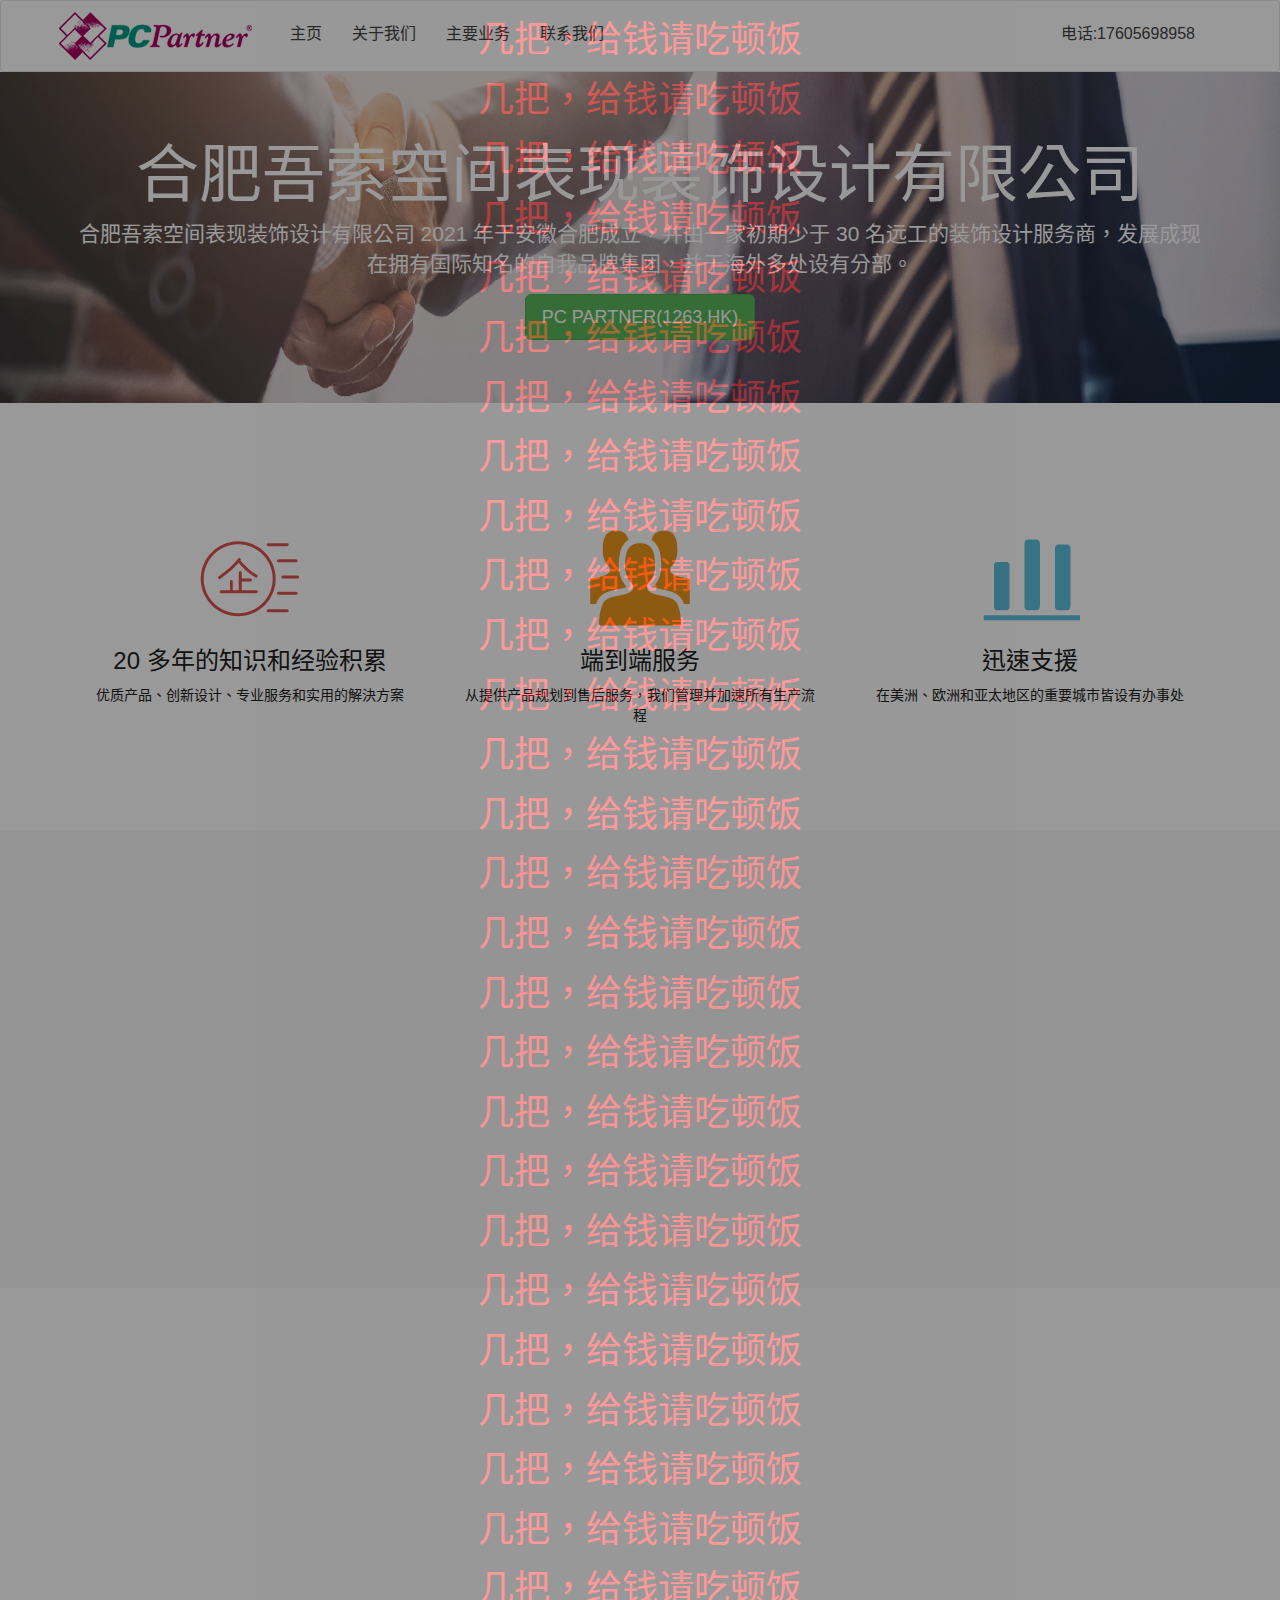
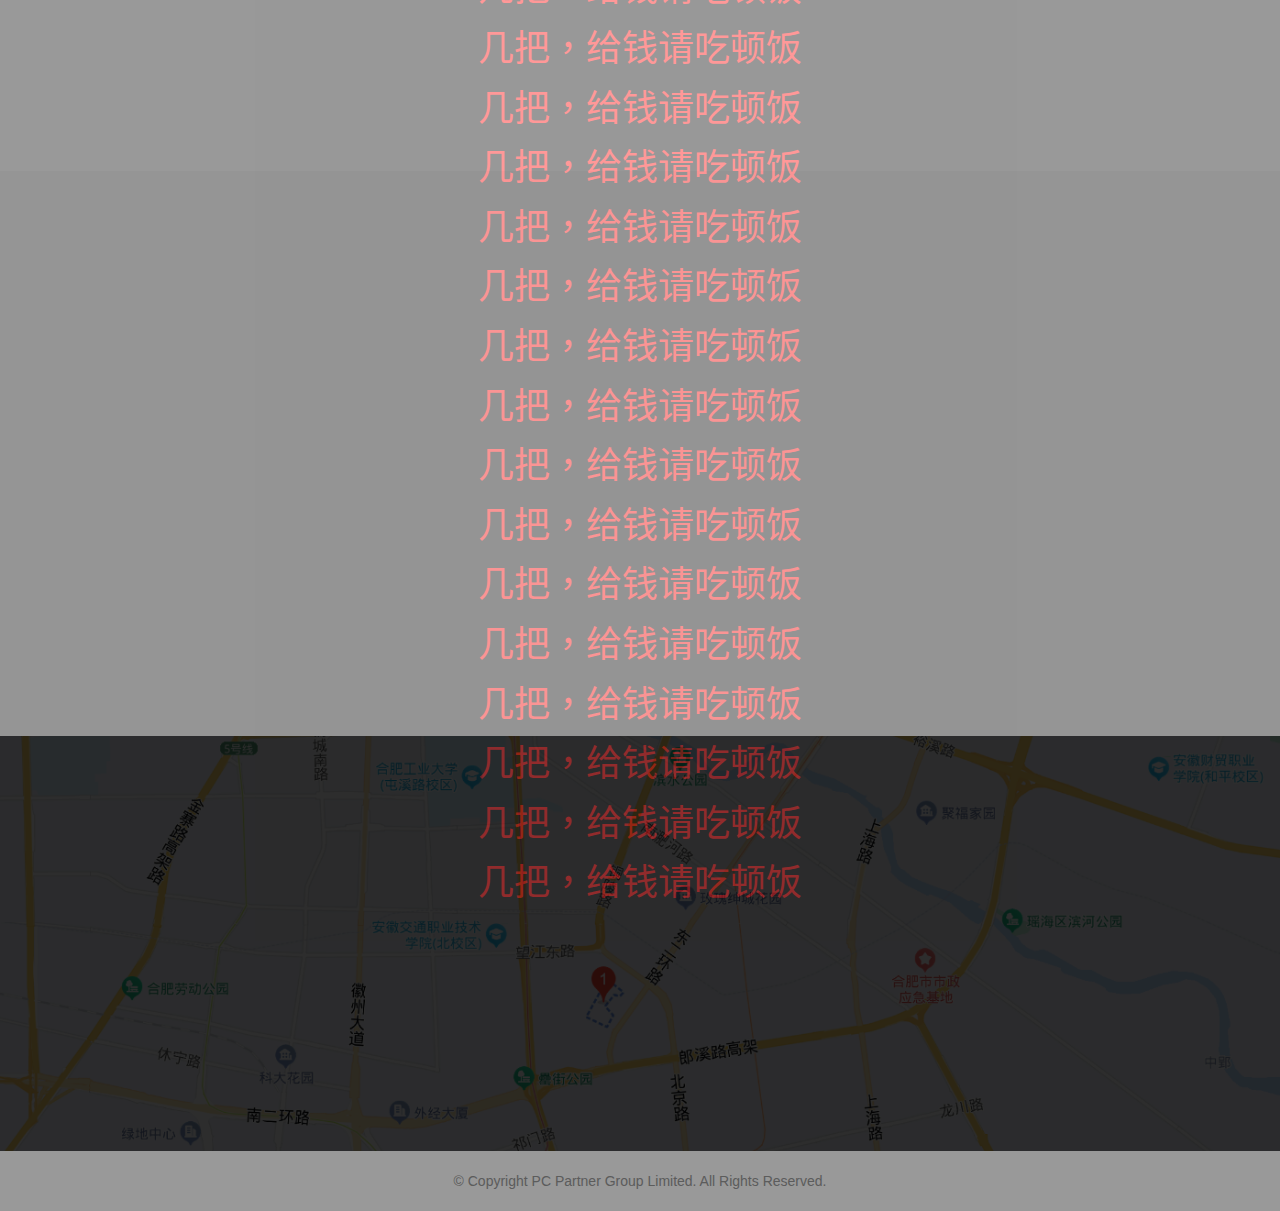
<file: chunhui/index.html>
<!DOCTYPE html>
<html lang="zh-TW">
  <head>
    <title>合肥吾索空间表现装饰设计有限公司</title>
    <meta name="keywords" content="PC Partner" />
    <meta name="description" content="PC Partner" />
    <meta http-equiv="content-language" content="zh-TW" />
    <meta http-equiv="Content-Type" content="text/html;charset=UTF-8" />
    <meta name="viewport" content="width=device-width, initial-scale=1" />
    <link rel="icon" type="image/png" href="images/icon.png" />
    <link rel="stylesheet" href="css/bootstrap.min.css" />
    <link rel="stylesheet" href="css/bootstrap-xinqi.css" />
    <link rel="stylesheet" href="css/animate.css" />
    <style>
      body{
        position:relative;
      }
      .mask{
        opacity:0.4;
        background:#000;
        position:absolute;
        left:0;
        top:0;
        width:100%;
        height:100%;
        z-index: 1000;
      }
      .jiba{
        color: red;
        
        display: flex;
        justify-content: center;
        align-items: center;
      }
    </style>
  </head>
  <body>
    <div class="mask">
      <h1 class="jiba">几把，给钱请吃顿饭</h1>
      <h1 class="jiba">几把，给钱请吃顿饭</h1>
      <h1 class="jiba">几把，给钱请吃顿饭</h1>
      <h1 class="jiba">几把，给钱请吃顿饭</h1>
      <h1 class="jiba">几把，给钱请吃顿饭</h1>
      <h1 class="jiba">几把，给钱请吃顿饭</h1>
      <h1 class="jiba">几把，给钱请吃顿饭</h1>
      <h1 class="jiba">几把，给钱请吃顿饭</h1>
      <h1 class="jiba">几把，给钱请吃顿饭</h1>
      <h1 class="jiba">几把，给钱请吃顿饭</h1>
      <h1 class="jiba">几把，给钱请吃顿饭</h1>
      <h1 class="jiba">几把，给钱请吃顿饭</h1>
      <h1 class="jiba">几把，给钱请吃顿饭</h1>
      <h1 class="jiba">几把，给钱请吃顿饭</h1>
      <h1 class="jiba">几把，给钱请吃顿饭</h1>
      <h1 class="jiba">几把，给钱请吃顿饭</h1>
      <h1 class="jiba">几把，给钱请吃顿饭</h1>
      <h1 class="jiba">几把，给钱请吃顿饭</h1>
      <h1 class="jiba">几把，给钱请吃顿饭</h1>
      <h1 class="jiba">几把，给钱请吃顿饭</h1>
      <h1 class="jiba">几把，给钱请吃顿饭</h1>
      <h1 class="jiba">几把，给钱请吃顿饭</h1>
      <h1 class="jiba">几把，给钱请吃顿饭</h1>
      <h1 class="jiba">几把，给钱请吃顿饭</h1>
      <h1 class="jiba">几把，给钱请吃顿饭</h1>
      <h1 class="jiba">几把，给钱请吃顿饭</h1>
      <h1 class="jiba">几把，给钱请吃顿饭</h1>
      <h1 class="jiba">几把，给钱请吃顿饭</h1>
      <h1 class="jiba">几把，给钱请吃顿饭</h1>
      <h1 class="jiba">几把，给钱请吃顿饭</h1>
      <h1 class="jiba">几把，给钱请吃顿饭</h1>
      <h1 class="jiba">几把，给钱请吃顿饭</h1>
      <h1 class="jiba">几把，给钱请吃顿饭</h1>
      <h1 class="jiba">几把，给钱请吃顿饭</h1>
      <h1 class="jiba">几把，给钱请吃顿饭</h1>
      <h1 class="jiba">几把，给钱请吃顿饭</h1>
      <h1 class="jiba">几把，给钱请吃顿饭</h1>
      <h1 class="jiba">几把，给钱请吃顿饭</h1>
      <h1 class="jiba">几把，给钱请吃顿饭</h1>
      <h1 class="jiba">几把，给钱请吃顿饭</h1>
      <h1 class="jiba">几把，给钱请吃顿饭</h1>
      <h1 class="jiba">几把，给钱请吃顿饭</h1>
    </div>
    <!--导航-->
    <nav class="navbar navbar-default">
      <div class="container">
        <div class="navbar-header">
          <button
            class="navbar-toggle"
            data-toggle="collapse"
            data-target=".navbar-collapse"
          >
            <span class="icon-bar"></span>
            <span class="icon-bar"></span>
            <span class="icon-bar"></span>
          </button>
          <a href="" class="navbar-brand"
            ><img
              alt="PC Partner Logo"
              width="200"
              height="70"
              src="images/xqb-logo.png"
              style="margin-right: 20px"
          /></a>
        </div>
        <!--导航-->
        <div class="navbar-collapse collapse">
          <ul class="nav navbar-nav">
            <li><a href="#home">主页</a></li>
            <li><a href="#html5">关于我们</a></li>
            <li><a href="#course">主要业务</a></li>
            <li><a href="#contact">联系我们</a></li>
          </ul>
          <ul class="nav navbar-nav navbar-right">
            <li><a href="javascript:;">电话:17605698958</a></li>
          </ul>
        </div>
        <!--导航-->
      </div>
    </nav>
    <!--导航-->

    <!--home-->
    <section id="home">
      <div class="jumbotron banner wow fadeInRight">
        <div class="container">
          <h1>合肥吾索空间表现装饰设计有限公司</h1>
          <p>
            合肥吾索空间表现装饰设计有限公司 2021
            年于安徽合肥成立，并由一家初期少于 30
            名远工的装饰设计服务商，发展成现在拥有国际知名的自我品牌集团，并于海外多处设有分部。
          </p>
          <p>
            <a class="btn btn-success btn-lg" href="javascript:;" role="button"
              >PC PARTNER(1263.HK<span id="shijia"></span>)</a
            >
          </p>
        </div>
      </div>
    </section>
    <!--home-->

    <!--bbs-->
    <section id="bbs">
      <div class="container">
        <div class="row wow fadeInUp" data-wow-duration="0.5s">
          <div class="col-md-4">
            <a href="javascript:;">
              <img src="images/index-icon1.png" class="img-responsive" alt="" />
              <h3>20 多年的知识和经验积累</h3>
              <p>优质产品、创新设计、专业服务和实用的解決方案</p>
            </a>
          </div>
          <div class="col-md-4">
            <a href="javascript:;">
              <img src="images/index-icon2.png" class="img-responsive" alt="" />
              <h3>端到端服务</h3>
              <p>从提供产品规划到售后服务，我们管理并加速所有生产流程</p>
            </a>
          </div>
          <div class="col-md-4">
            <a href="javascript:;">
              <img src="images/index-icon3.png" class="img-responsive" alt="" />
              <h3>迅速支援</h3>
              <p>在美洲、欧洲和亚太地区的重要城市皆设有办事处</p>
            </a>
          </div>
        </div>
      </div>
    </section>
    <!--bbs-->

    <!--html5-->
    <section id="html5">
      <div class="container">
        <div class="col-md-7 wow fadeInLeft">
          <h2>您可信赖的业界领导者</h2>
          <p>
            集团坚持不懈地引进创新产品意念及先进科技，确保我们能以最强的竞争力服务我们的客户。
          </p>
          <p>
            <span class="glyphicon glyphicon-grain mai-icon"></span
            >1997年，合肥吾索空间表现装饰设计有限公司在合肥成立<br />1998年，荣获 ISO 9001
            品质体系认证<br />2006年，推出自我开发品牌 ZOTAC（索泰）图像显示卡
          </p>
          <p>
            <span class="glyphicon glyphicon-grain mai-icon"></span
            >2011年，收购亞之傑（ASK）及萬利達（Manli）集團<br />2012年，于香港联合交易所主板上市<br />2019年，在中国成立云端运算的合资公司
          </p>
        </div>
        <div class="col-md-5 wow fadeInRight">
          <img src="images/xcxyhs.png" class="img-responsive" alt="" />
        </div>
      </div>
    </section>
    <!--html5-->

    <!--bootstrap-->
    <section id="bootstrap">
      <div class="container wow fadeInUp">
        <div class="col-md-6">
          <img src="images/xcxqygw.png" class="img-responsive" alt="" />
        </div>
        <div class="col-md-6">
          <h2>为您提供综合解决方案</h2>
          <p>
            我们不断跟客户保持紧密联系，开发创新、高质量的产品及技术，以满足市场的需要，使我们站稳行业的先驱位置。
          </p>
          <p>
            <span class="glyphicon glyphicon-grain mai-icon"></span
            >协助你从零开始的建立产品<br />积极参与产品策略规划，并根据你的需求和业务目标来制定产品概念。通过我们丰富的技能和经验，为你构思并打造能余同类型产品正面竞争的独特成品。
          </p>
          <p>
            <span class="glyphicon glyphicon-grain mai-icon"></span
            >建立并管理强大的可持续供应链 <br />通过强大的全球分销网络、顶尖的产品分析和风险管理、以及快速投放市场，从而让你的产品以最小成本推出于全球市场。
          </p>
        </div>
      </div>
    </section>
    <!--bootstrap-->

    <!--course-->
    <section id="course">
      <div class="container">
        <div class="row wow fadeIn" data-wow-delay="0.6s">
          <div class="col-md-12">
            <h2>主要业务</h2>
          </div>
          <div class="col-md-3">
            <div class="course">
              <img
                class="case-img"
                src="images/case1.png"
                data-src="images/case1-xcxcode.jpg"
                class="img-responsive"
                alt="消费电子产品"
                title="消费电子产品"
              />
            </div>
          </div>
          <div class="col-md-3">
            <div class="course">
              <img
                class="case-img"
                src="images/case14.png"
                data-src="images/case14-xcxcode.jpg"
                class="img-responsive"
                alt="企业云端解决方案"
                title="企业云端解决方案"
              />
            </div>
          </div>
          <div class="col-md-3">
            <div class="course">
              <img
                class="case-img"
                src="images/case16.png"
                data-src="images/case16-xcxcode.jpg"
                class="img-responsive"
                alt="游戏娱乐"
                title="游戏娱乐"
              />
            </div>
          </div>
          <div class="col-md-3">
            <div class="course">
              <img
                class="case-img"
                src="images/case17.png"
                data-src="images/case17-xcxcode.jpg"
                class="img-responsive"
                alt="物联网 （IoT）"
                title="物联网 （IoT）"
              />
            </div>
          </div>
        </div>
      </div>
    </section>
    <!--course-->

    <!--contact-->
    <section id="contact">
      <div class="lvjing">
        <div class="container">
          <div class="row">
            <div class="col-md-7 wow fadeInLeft animated">
              <h2>
                <span class="glyphicon glyphicon-send"></span>
                &nbsp; 联系我们
              </h2>
              <p>
                合肥吾索空间表现装饰设计有限公司 1997
                年于合肥成立，以卓越的研发能力和顶尖的生产技术，屹立于行业切咧地位。我们产品线多元化，现已扩展到图像显示卡、mini电脑、主机板、嵌入式系统及电竞硬件等多种产品类别。同时，合肥吾索空间表现装饰设计有限公司亦为世界知名品牌提供一站式的电子专业制造服务（EMS）。
              </p>
              <address>
                <p>
                  <span class="glyphicon glyphicon-map-marker"></span>
                  &nbsp; 地址: 合肥市包河区和昌都汇华府一栋906室
                </p>
                <p>
                  <span class="glyphicon glyphicon-earphone"></span>
                  &nbsp; 电话: 17605698958
                </p>
                <p>
                  <span class="glyphicon glyphicon-envelope"></span>
                  &nbsp; 邮箱:
                  <a href="mailto:inquiry@pcpartner.com" target="_blank"
                    >inquiry@pcpartner.com</a
                  >
                </p>
              </address>
            </div>
            <div class="col-md-5 wow fadeInRight animated">
              <img
                align="right"
                src="images/contactus.png"
                class="img-responsive"
                alt="联系我们"
              />
            </div>
          </div>
        </div>
      </div>
    </section>
    <!--contact-->

    <!--footer-->
    <footer>
      <div class="container">
        <div class="row">
          <div class="col-md-12">
            &copy;&nbsp;Copyright PC Partner Group Limited. All Rights Reserved.
          </div>
        </div>
      </div>
    </footer>
    <!--footer-->

    <script src="js/jquery.min.js"></script>
    <script src="js/bootstrap.min.js"></script>
    <!--<script src="js/jquery.singlePageNav.min.js"></script>-->
    <script src="js/wow.min.js"></script>
    <script>
      $(function () {
        /*导航跳转效果插件*/
        /*$('.nav').singlePageNav({
        offset:70
    });*/
        /*小屏幕导航点击关闭菜单*/
        /*$('.navbar-collapse a').click(function(){
        $('.navbar-collapse').collapse('hide');
    });*/
        new WOW().init();

        //鼠标滑过图片切换
        /* var oldImageUrl = '';
    $('.case-img').hover(function(){
        oldImageUrl = $(this).attr('src');
        $(this).attr('src', $(this).attr('data-src')).fadeIn();
    },
    function(){
        $(this).attr('src', oldImageUrl).fadeIn();
    }); */
      });
    </script>

    <script
      type="text/javascript"
      src="http://hq.sinajs.cn/list=hk01263"
      charset="gb2312"
    ></script>
    <script type="text/javascript">
      function formatNum(num, n) {
        //参数说明：num 要格式化的数字 n 保留小数位
        num = String(num.toFixed(n));
        var re = /(-?\d+)(\d{3})/;
        while (re.test(num)) num = num.replace(re, "$1,$2");
        return num;
      }

      var elements = hq_str_hk01263.split(",");
      var today_open = elements[2];
      var today_new = elements[6];

      if (elements[2] == "0.000") {
        today_open = "--";
      }

      var change = formatNum(today_new - elements[3], 3);
      var change_p = formatNum((change / elements[3]) * 100, 3);

      $("#shijia").html(" 市价:" + today_new);
      /* document.write("股票英文："+elements[0]+"<br/>"); */
    </script>
  </body>
</html>
</file>
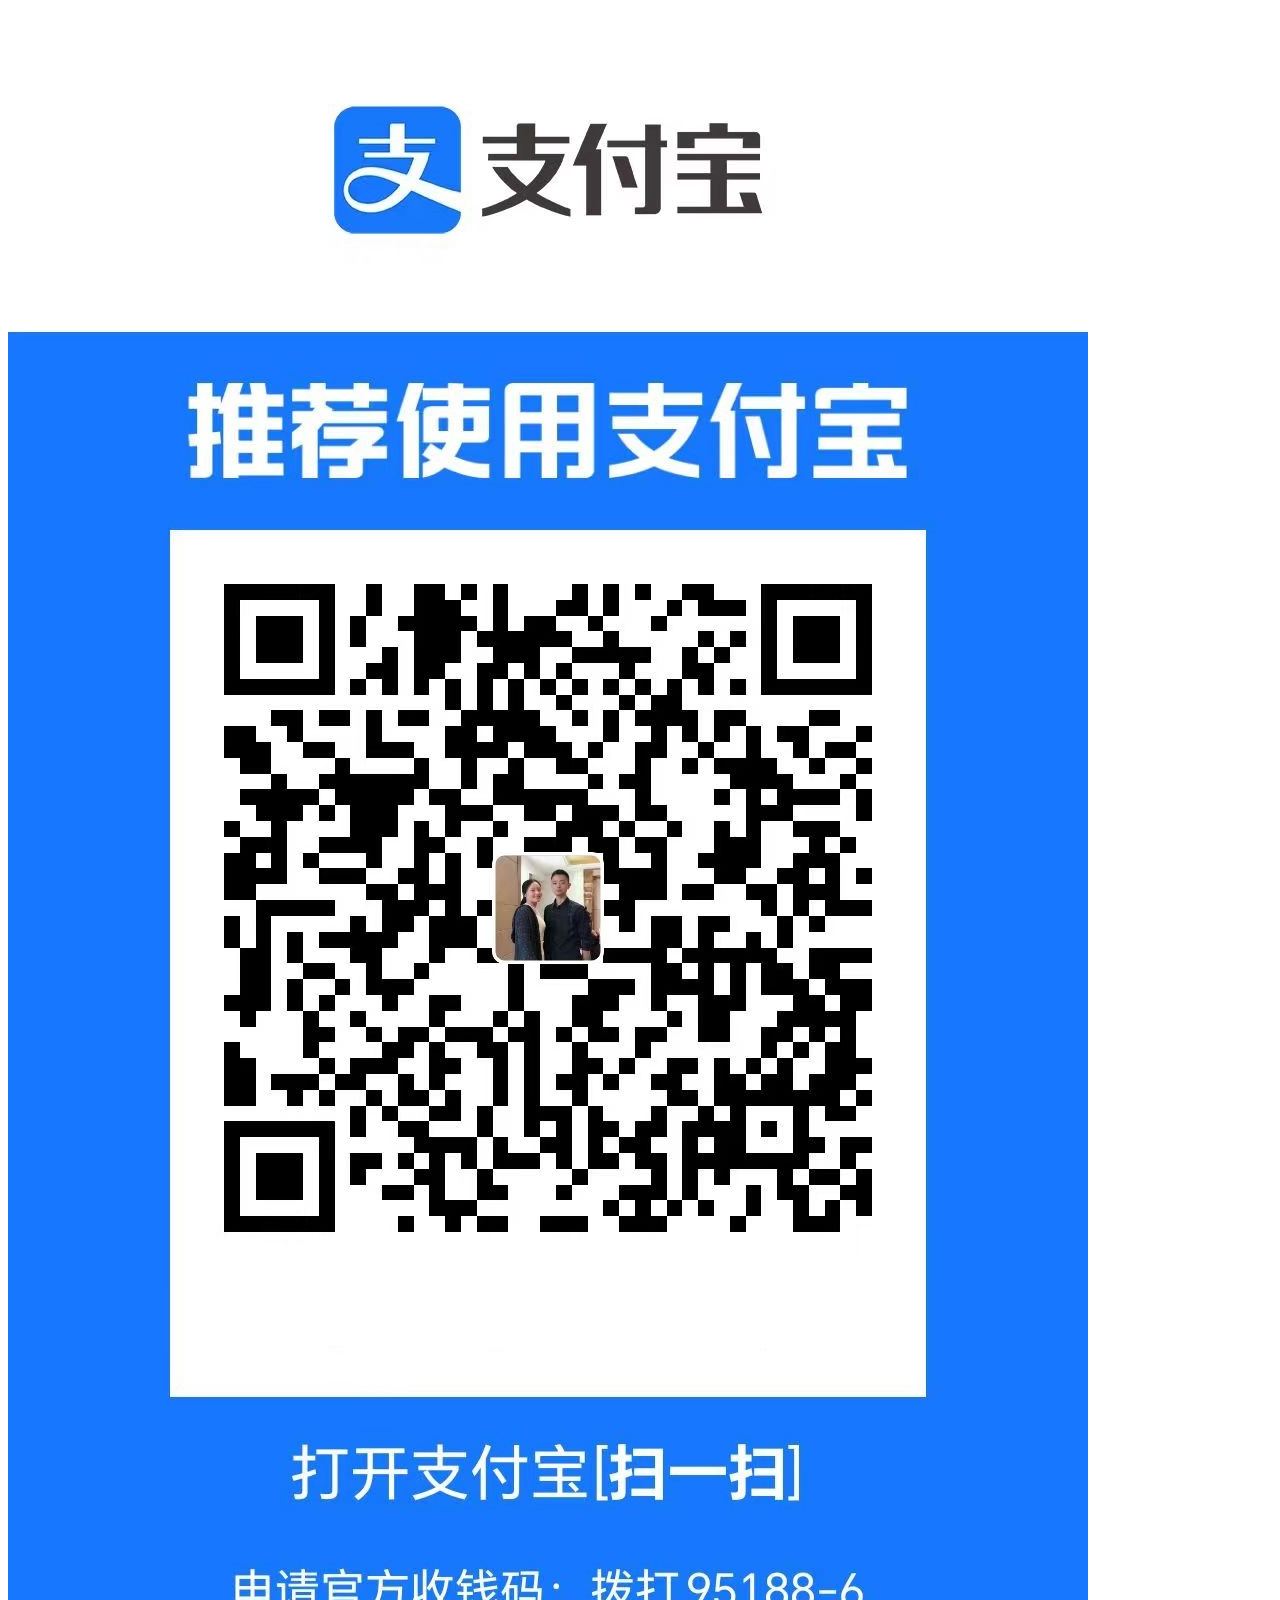
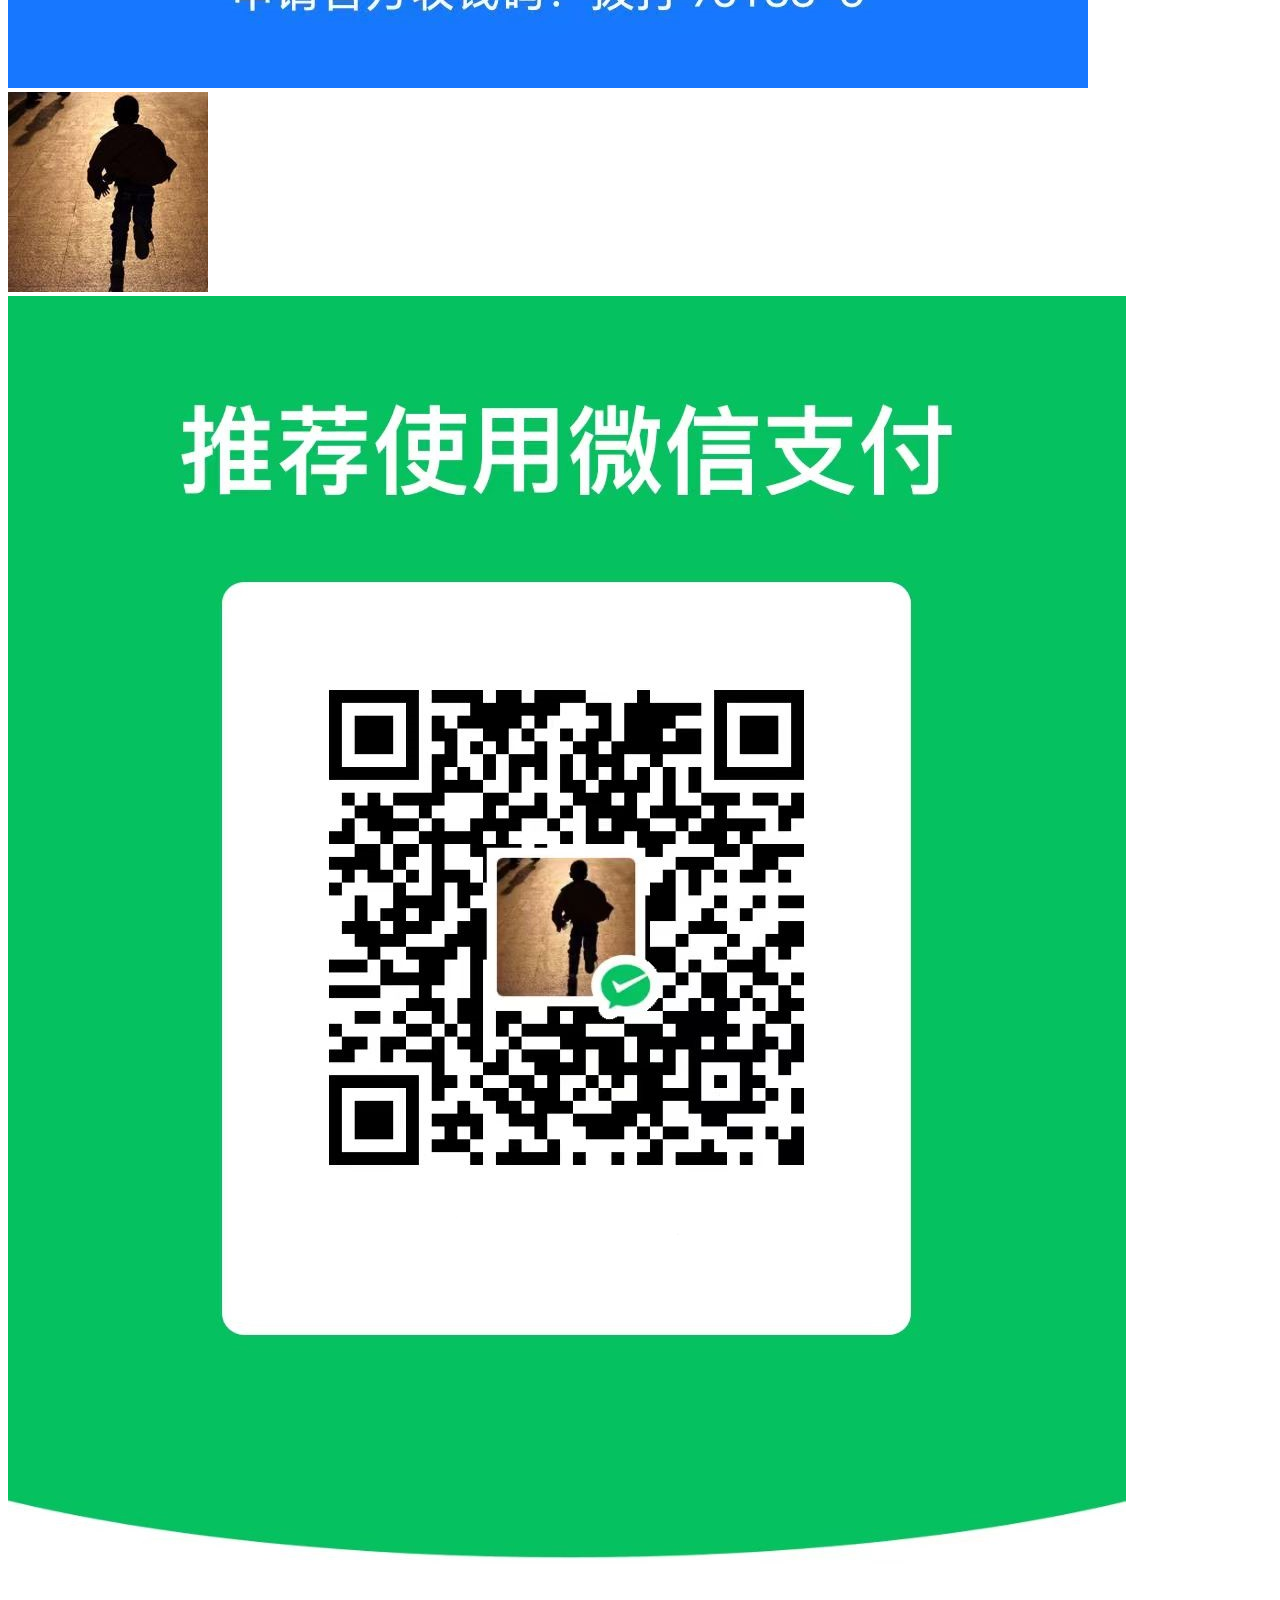
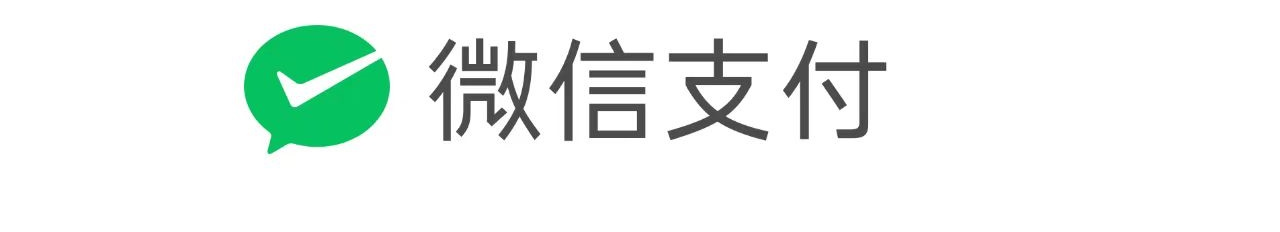
<file: images/index.html>
<!DOCTYPE html>
<html lang="en">
<head>
  <meta charset="UTF-8">
  <meta http-equiv="X-UA-Compatible" content="IE=edge">
  <meta name="viewport" content="width=device-width, initial-scale=1.0">
  <title>Document</title>
</head>
<body>
  <image src="./aliPay.jpg"></image>
  <image src="./boy.jpg"></image>
  <image src="./weChatPay.jpg"></image>
</body>
</html>
</file>
